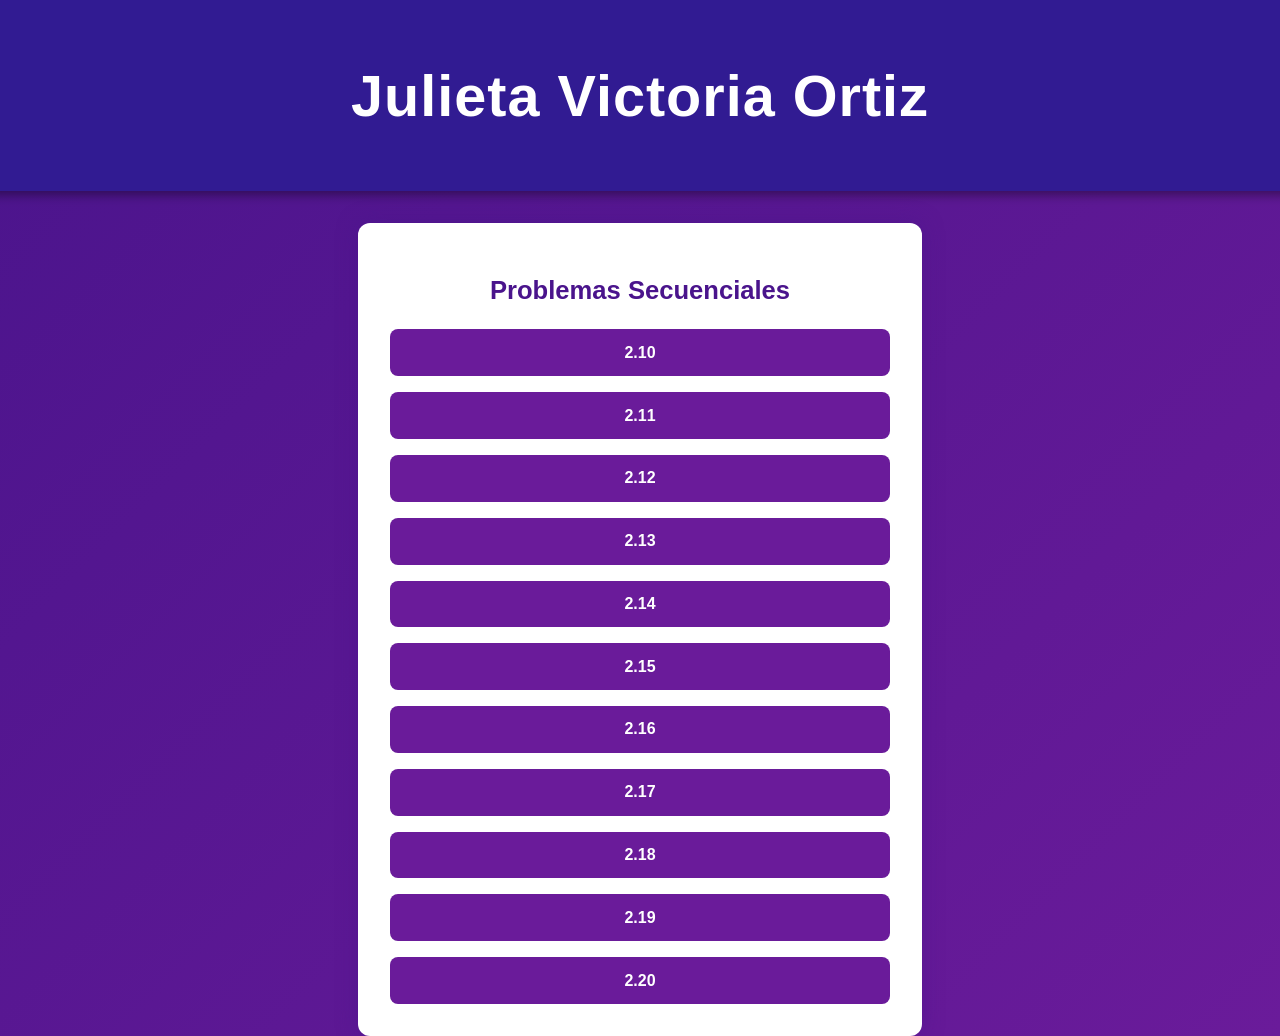
<file: index.html>
<!DOCTYPE html>
<html lang="es">
<head>
    <meta charset="UTF-8">
    <meta name="viewport" content="width=device-width, initial-scale=1.0">
    <title>Problemas Secuenciales</title>
    <link rel="stylesheet" href="styles/index.css">
</head>
<body>
  
    <header class="nombre">
        <h1>Julieta Victoria Ortiz</h1>
    </header>

    <section class="principal">
        <h2>Problemas Secuenciales</h2>
        <div class="botones">
            <a href="scripts/2.10.html" class="btn-index">2.10</a>
            <a href="scripts/2.11.html" class="btn-index">2.11</a>
            <a href="scripts/2.12.html" class="btn-index">2.12</a>
            <a href="scripts/2.13.html" class="btn-index">2.13</a>
            <a href="scripts/2.14.html" class="btn-index">2.14</a>
            <a href="scripts/2.15.html" class="btn-index">2.15</a>
            <a href="scripts/2.16.html" class="btn-index">2.16</a>
            <a href="scripts/2.17.html" class="btn-index">2.17</a>
            <a href="scripts/2.18.html" class="btn-index">2.18</a>
            <a href="scripts/2.19.html" class="btn-index">2.19</a>
            <a href="scripts/2.20.html" class="btn-index">2.20</a>
        </div>
    </section>
</body>
</html>
</file>
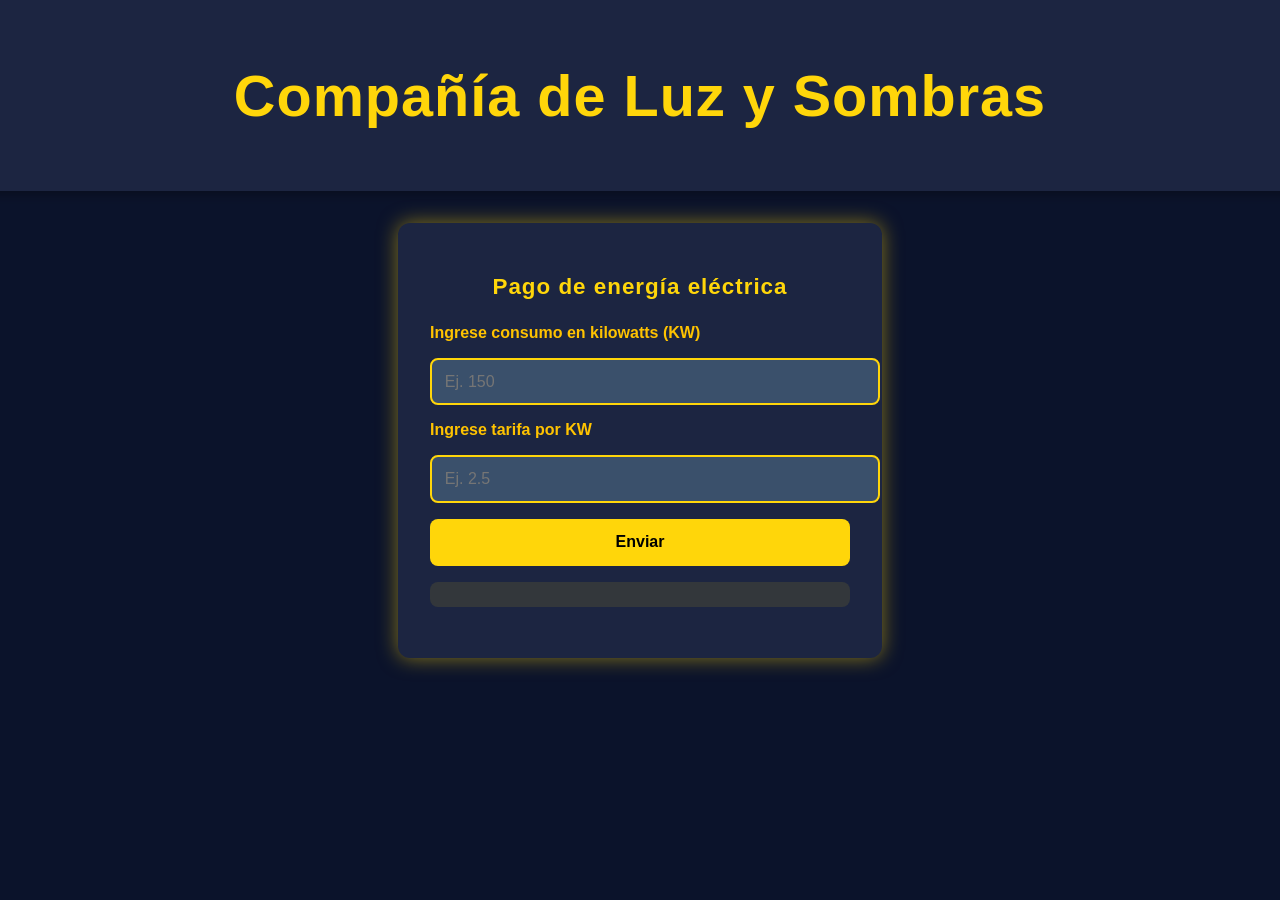
<file: scripts/2.11.html>
<!DOCTYPE html>
<html lang="es">
<head>
    <meta charset="UTF-8">
    <meta name="viewport" content="width=device-width, initial-scale=1.0">
    <title>CLS - Pago de Energía</title>
    <!-- Ruta al CSS -->
    <link rel="stylesheet" href="../styles/2.11.css">
</head>
<body> 
    <header class="CLS">
        <h1>Compañía de Luz y Sombras</h1>
    </header>
    <div class="montos"> 
        <h2>Pago de energía eléctrica</h2>
        <form id="formMontos"> 
            <label for="kw">Ingrese consumo en kilowatts (KW)</label>
            <input type="number" id="kw" name="kw" placeholder="Ej. 150" required>

            <label for="tarifa">Ingrese tarifa por KW</label>
            <input type="number" id="tarifa" name="tarifa" placeholder="Ej. 2.5" required>

            <button type="button" onclick="multiplicacionCLS()">Enviar</button>
        </form>
        <p id="monto"></p>
    </div>

    <!-- Ruta al JS -->
    <script src="../scripts/problemas.js" defer></script>
</body>
</html>
</file>
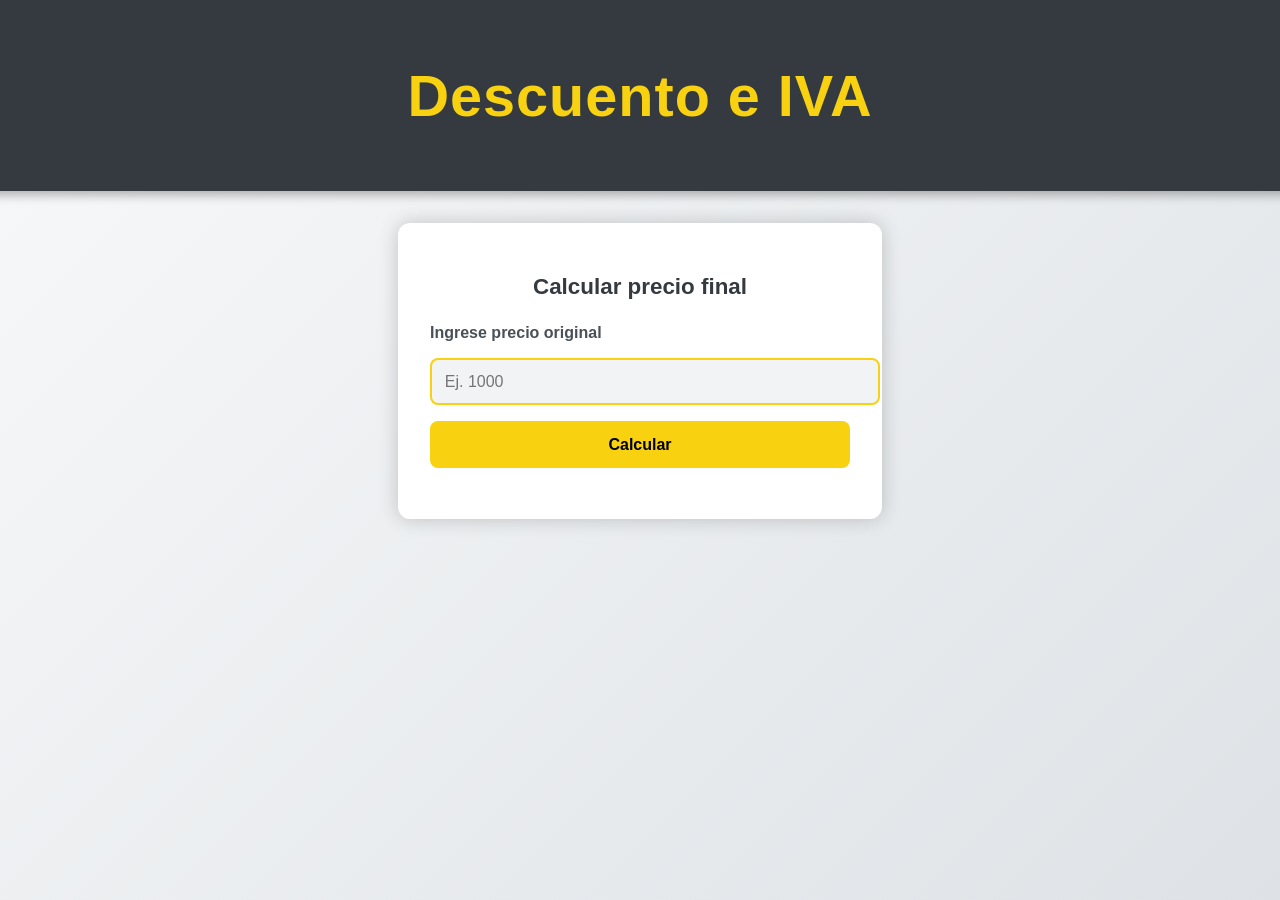
<file: scripts/2.12.html>
<!DOCTYPE html>
<html lang="es">
<head>
    <meta charset="UTF-8">
    <title>Artículo con descuento e IVA</title>
    <link rel="stylesheet" href="../styles/2.12.css">
</head>
<body>
    <header class="articulo">
        <h1>Descuento e IVA</h1>
    </header>
    <div class="calculo">
        <h2>Calcular precio final</h2>
        <form>
            <label for="precio">Ingrese precio original</label>
            <input type="number" id="precio" name="precio" placeholder="Ej. 1000" required>

           
            <button type="button" onclick="Articulo()">Calcular</button>
        </form>
        <p id="descuento"></p>
        <p id="final"></p>
    </div>

    <script src="../scripts/problemas.js" defer></script>
</body>
</html>
</file>
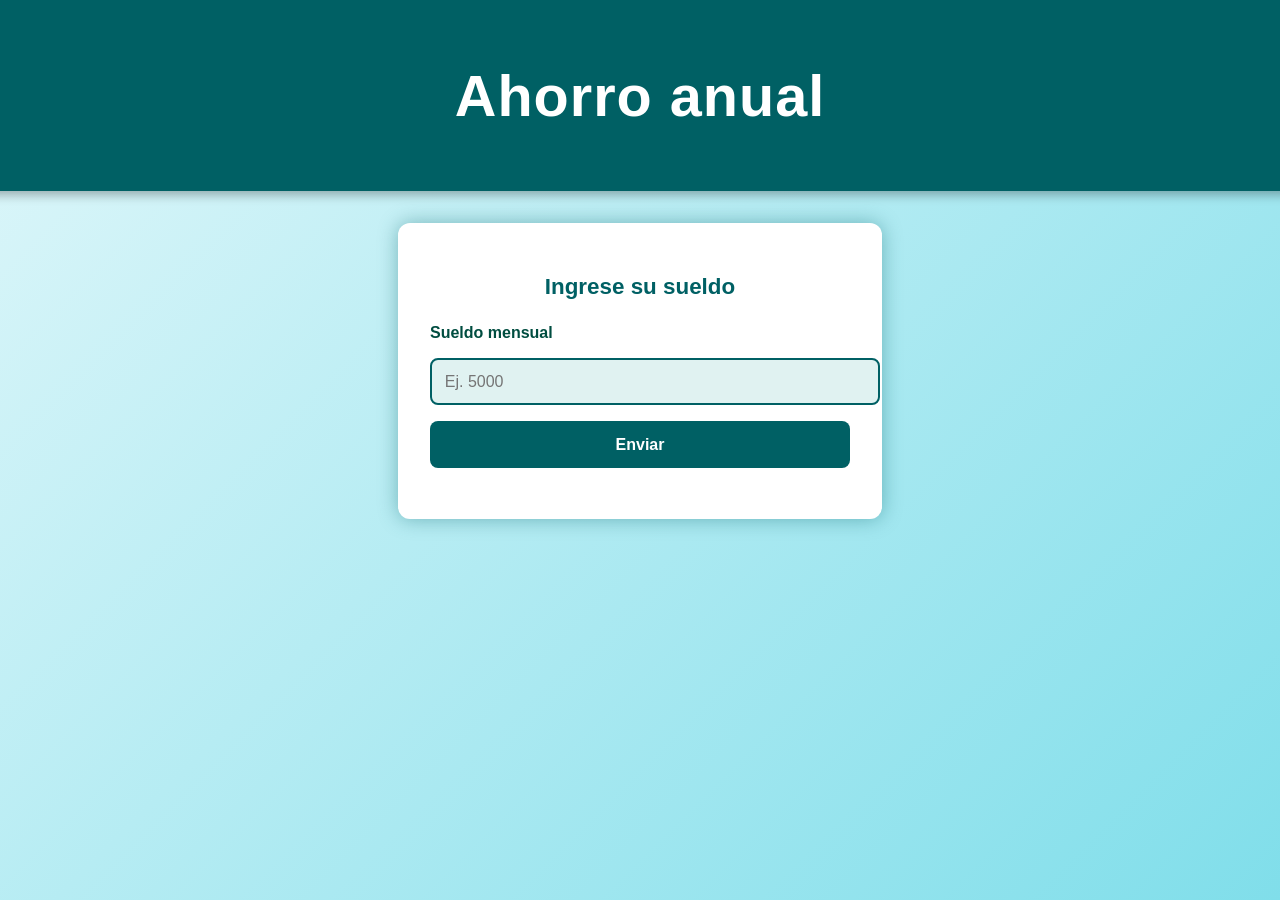
<file: scripts/2.13.html>
<!DOCTYPE html>
<html lang="es">
<head>
    <meta charset="UTF-8">
    <title>Ahorro anual</title>
    <link rel="stylesheet" href="../styles/2.13.css">
</head>
<body>
    <header class="ahorro">
        <h1>Ahorro anual</h1>
    </header>
    <div class="calculo">
        <h2>Ingrese su sueldo</h2>
        <form>
            <label for="sueldo">Sueldo mensual</label>
            <input type="number" id="sueldo" name="sueldo" placeholder="Ej. 5000" required>

            <button type="button" onclick="Ahorro()">Enviar</button>
        </form>
        <p id="ahorroSemanal"></p>
        <p id="ahorroAnual"></p>
    </div>

    <script src="../scripts/problemas.js" defer></script>
</body>
</html>
</file>
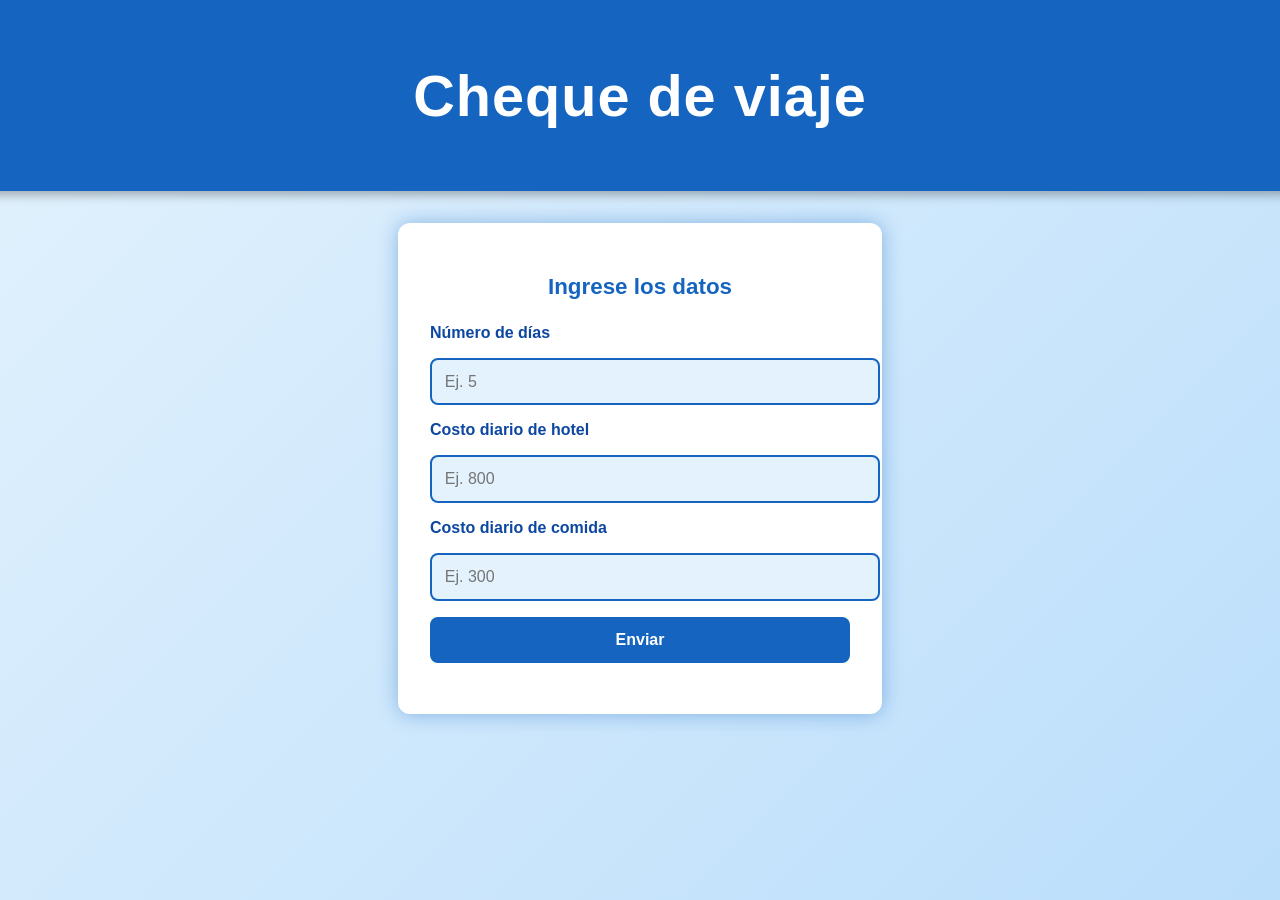
<file: scripts/2.14.html>
<!DOCTYPE html>
<html lang="es">
<head>
    <meta charset="UTF-8">
    <title>Monto del cheque</title>
    <link rel="stylesheet" href="../styles/2.14.css">
</head>
<body>
    <header class="cheque">
        <h1>Cheque de viaje</h1>
    </header>
    <div class="calculo">
        <h2>Ingrese los datos</h2>
        <form>
            <label for="dias">Número de días</label>
            <input type="number" id="dias" placeholder="Ej. 5" required>

            <label for="hotel">Costo diario de hotel</label>
            <input type="number" id="hotel" placeholder="Ej. 800" required>

            <label for="comida">Costo diario de comida</label>
            <input type="number" id="comida" placeholder="Ej. 300" required>

            <button type="button" onclick="Cheque()">Enviar</button>
        </form>
        <p id="hotelTotal"></p>
        <p id="comidaTotal"></p>
        <p id="otrosTotal"></p>
        <p id="montoFinal"></p>
    </div>

    <script src="../scripts/problemas.js" defer></script>
</body>
</html>
</file>
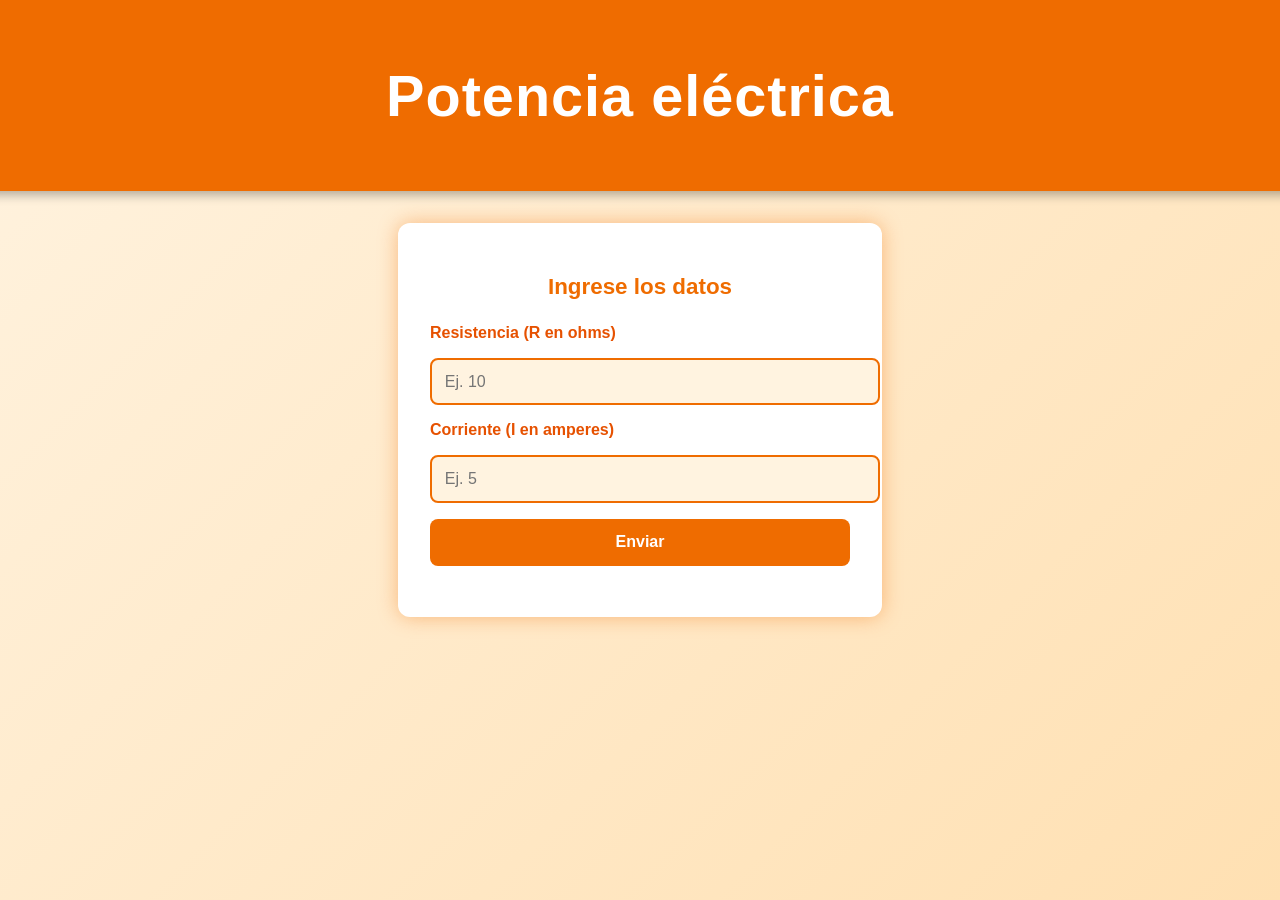
<file: scripts/2.15.html>
<!DOCTYPE html>
<html lang="es">
<head>
    <meta charset="UTF-8">
    <title>Potencia eléctrica</title>
    <link rel="stylesheet" href="../styles/2.15.css">
</head>
<body>
    <header class="potencia">
        <h1>Potencia eléctrica</h1>
    </header>
    <div class="calculo">
        <h2>Ingrese los datos</h2>
        <form>
            <label for="resistencia">Resistencia (R en ohms)</label>
            <input type="number" id="resistencia" placeholder="Ej. 10" required>

            <label for="corriente">Corriente (I en amperes)</label>
            <input type="number" id="corriente" placeholder="Ej. 5" required>

            <button type="button" onclick="Potencia()">Enviar</button>
        </form>
        <p id="voltaje"></p>
        <p id="potencia"></p>
    </div>

    <script src="../scripts/problemas.js" defer></script>
</body>
</html>
</file>
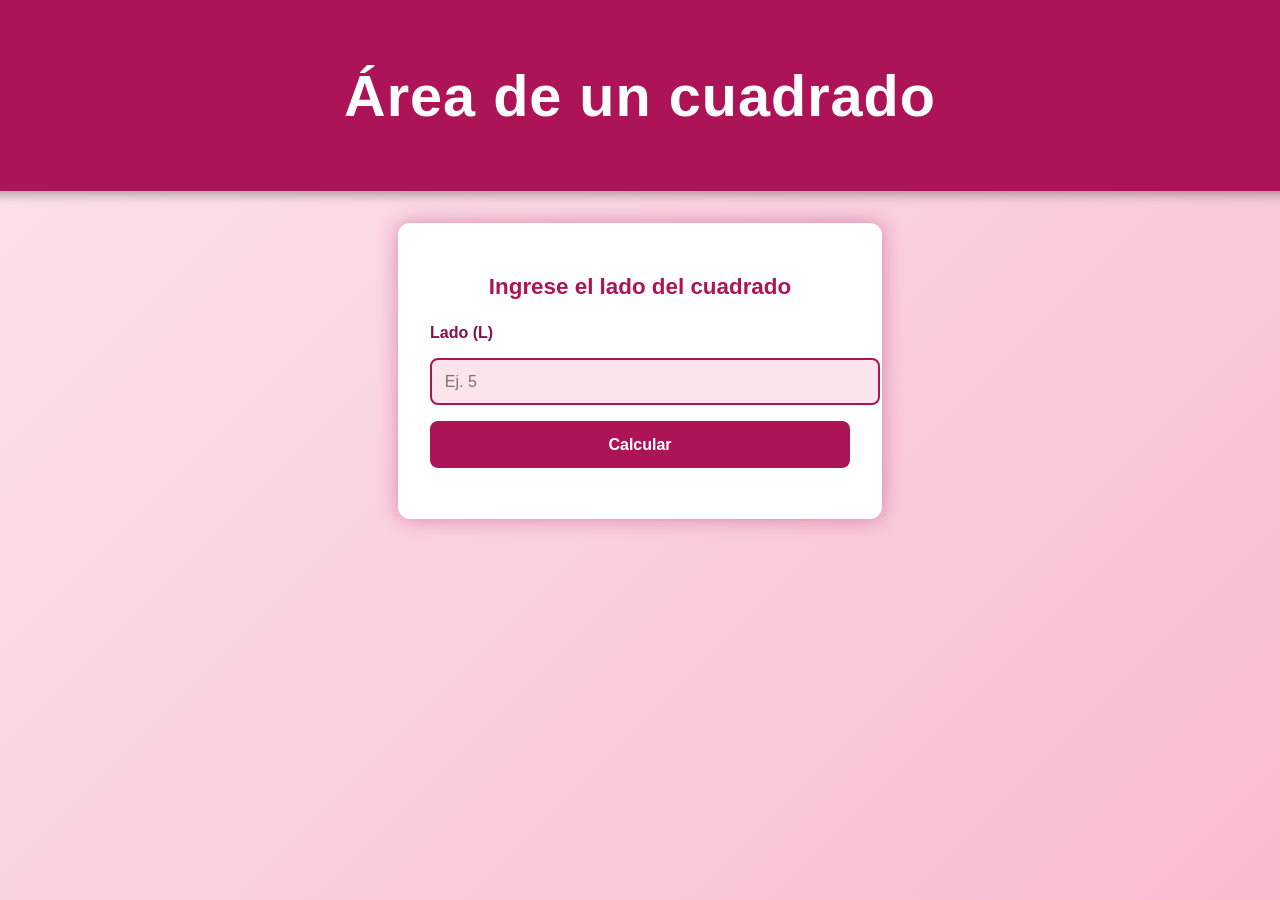
<file: scripts/2.16.html>
<!DOCTYPE html>
<html lang="es">
<head>
    <meta charset="UTF-8">
    <title>Área de un cuadrado</title>
    <link rel="stylesheet" href="../styles/2.16.css">
</head>
<body>
    <header class="cuadrado">
        <h1>Área de un cuadrado</h1>
    </header>
    <div class="calculo">
        <h2>Ingrese el lado del cuadrado</h2>
        <form>
            <label for="lado">Lado (L)</label>
            <input type="number" id="lado" placeholder="Ej. 5" required>

            <button type="button" onclick="Cuadrado()">Calcular</button>
        </form>
        <p id="resultado"></p>
    </div>

    <script src="../scripts/problemas.js" defer></script>
</body>
</html>
</file>
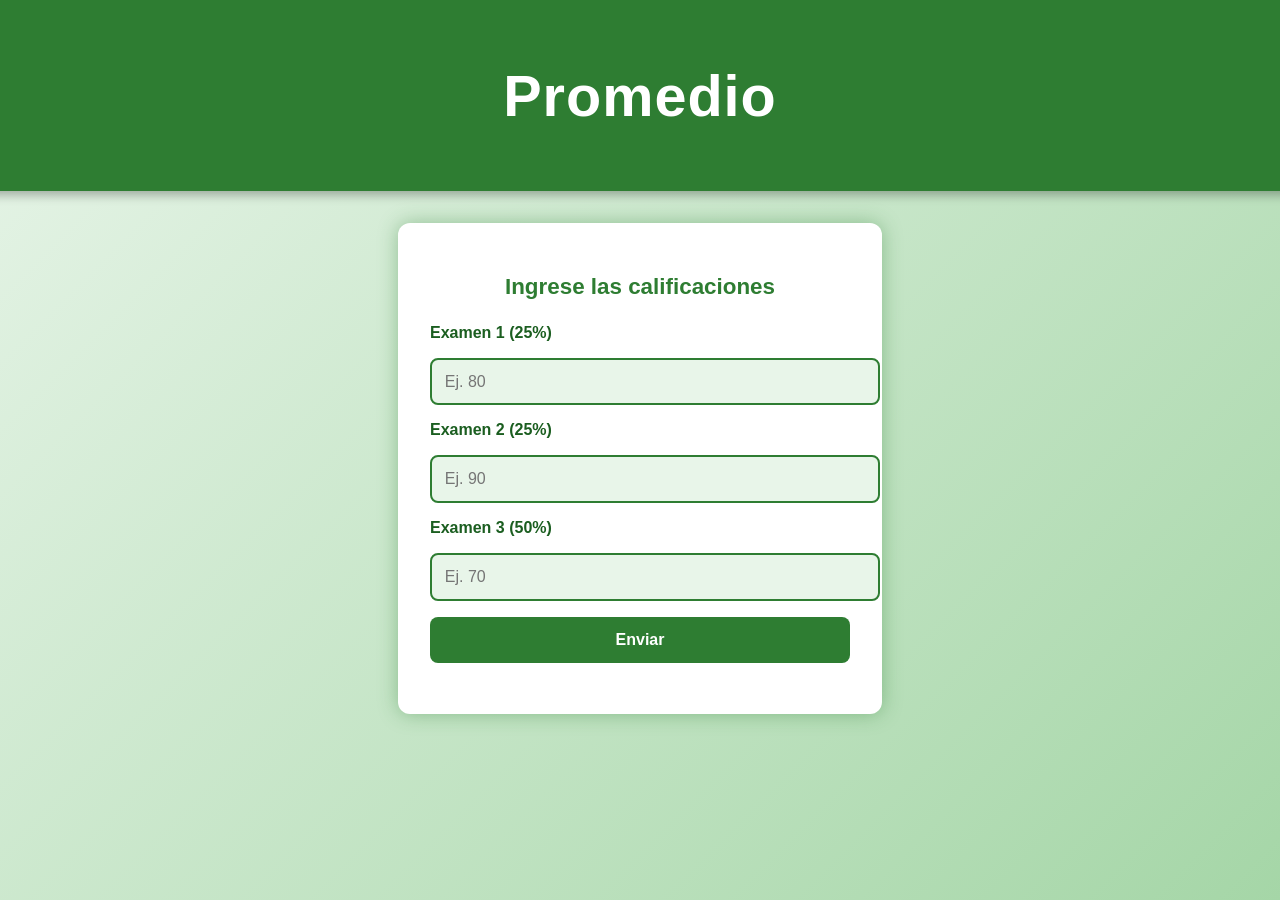
<file: scripts/2.17.html>
<!DOCTYPE html>
<html lang="es">
<head>
    <meta charset="UTF-8">
    <title>Promedio ponderado</title>
    <link rel="stylesheet" href="../styles/2.17.css">
</head>
<body>
    <header class="promedio">
        <h1>Promedio</h1>
    </header>
    <div class="calculo">
        <h2>Ingrese las calificaciones</h2>
        <form>
            <label for="ex1">Examen 1 (25%)</label>
            <input type="number" id="ex1" placeholder="Ej. 80" required>

            <label for="ex2">Examen 2 (25%)</label>
            <input type="number" id="ex2" placeholder="Ej. 90" required>

            <label for="ex3">Examen 3 (50%)</label>
            <input type="number" id="ex3" placeholder="Ej. 70" required>

            <button type="button" onclick="Promedio()">Enviar</button>
        </form>
        <p id="resultado"></p>
    </div>

    <script src="../scripts/problemas.js" defer></script>
</body>
</html>
</file>
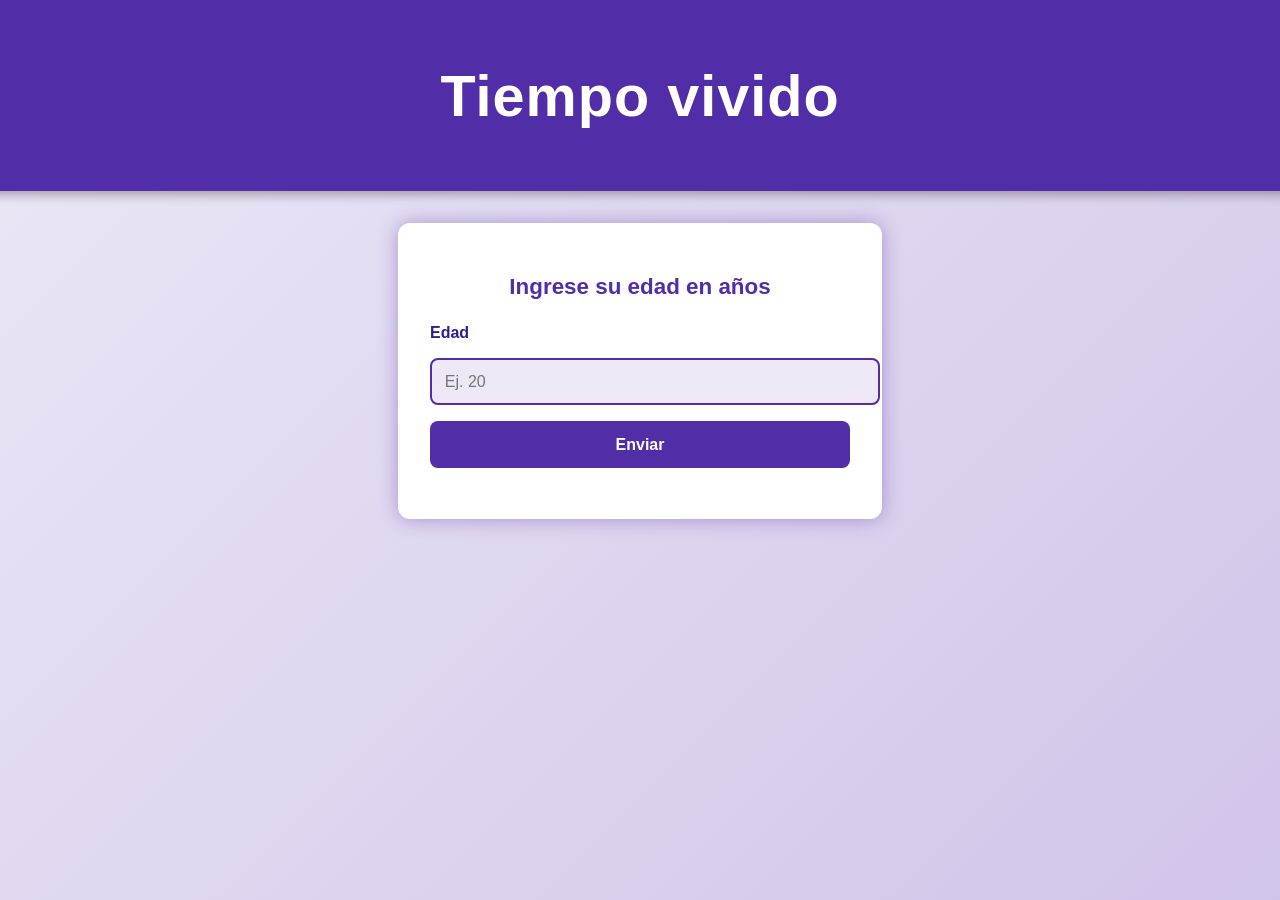
<file: scripts/2.18.html>
<!DOCTYPE html>
<html lang="es">
<head>
    <meta charset="UTF-8">
    <title>Tiempo vivido</title>
    <link rel="stylesheet" href="../styles/2.18.css">
</head>
<body>
    <header class="tiempo">
        <h1>Tiempo vivido</h1>
    </header>
    <div class="calculo">
        <h2>Ingrese su edad en años</h2>
        <form>
            <label for="edad">Edad</label>
            <input type="number" id="edad" placeholder="Ej. 20" required>

            <button type="button" onclick="Tiempo()">Enviar</button>
        </form>
        <p id="meses"></p>
        <p id="semanas"></p>
        <p id="dias"></p>
        <p id="horas"></p>
    </div>

    <script src="../scripts/problemas.js" defer></script>
</body>
</html>
</file>
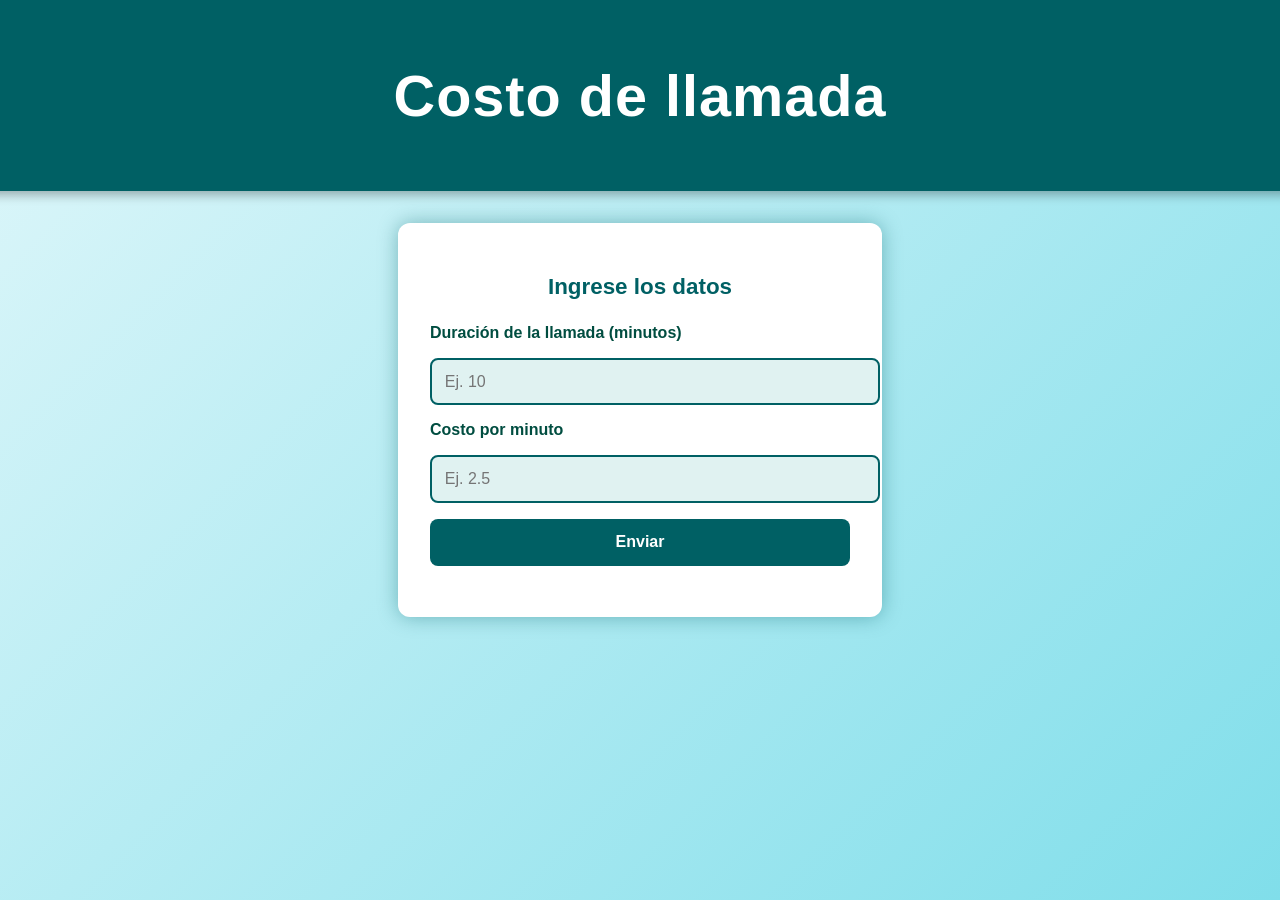
<file: scripts/2.19.html>
<!DOCTYPE html>
<html lang="es">
<head>
    <meta charset="UTF-8">
    <title>Costo de llamada</title>
    <link rel="stylesheet" href="../styles/2.19.css">
</head>
<body>
    <header class="llamada">
        <h1>Costo de llamada</h1>
    </header>
    <div class="calculo">
        <h2>Ingrese los datos</h2>
        <form>
            <label for="minutos">Duración de la llamada (minutos)</label>
            <input type="number" id="minutos" placeholder="Ej. 10" required>

            <label for="costo">Costo por minuto</label>
            <input type="number" id="costo" placeholder="Ej. 2.5" required>

            <button type="button" onclick="Llamada()">Enviar</button>
        </form>
        <p id="resultado"></p>
    </div>

    <script src="../scripts/problemas.js" defer></script>
</body>
</html>
</file>
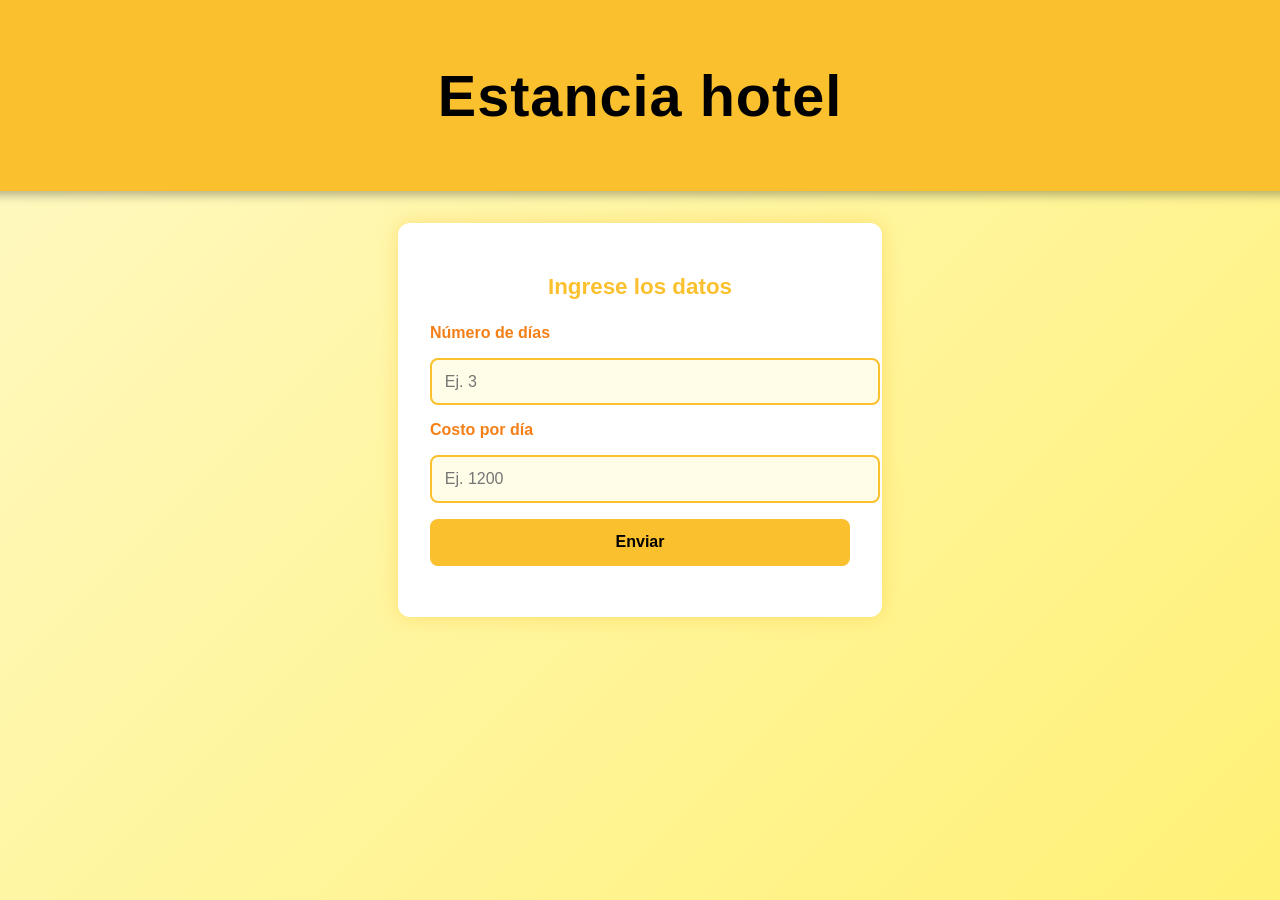
<file: scripts/2.20.html>
<!DOCTYPE html>
<html lang="es">
<head>
    <meta charset="UTF-8">
    <title>Cobro Hotel Cama Arena</title>
    <link rel="stylesheet" href="../styles/2.20.css">
</head>
<body>
    <header class="hotel">
        <h1>Estancia hotel</h1>
    </header>
    <div class="calculo">
        <h2>Ingrese los datos</h2>
        <form>
            <label for="dias">Número de días</label>
            <input type="number" id="dias" placeholder="Ej. 3" required>

            <label for="costo">Costo por día</label>
            <input type="number" id="costo" placeholder="Ej. 1200" required>

            <button type="button" onclick="Hotel()">Enviar</button>
        </form>
        <p id="resultado"></p>
    </div>

    <script src="../scripts/problemas.js" defer></script>
</body>
</html>
</file>
<file: styles/index.css>
body {
    font-family: 'Segoe UI', Arial, sans-serif;
    background: linear-gradient(135deg, #4a148c, #6a1b9a); /* morado oscuro / vino */
    margin: 0;
    padding: 0;
    min-height: 100vh;
    display: flex;
    flex-direction: column;
    align-items: center;
}

/* Cabecera */
header.nombre {
    background-color: #311b92;
    color: #ffffff;
    text-align: center;
    padding: 1.5rem;
    width: 100%;
    font-size: 1.8rem;
    font-weight: bold;
    letter-spacing: 1px;
    box-shadow: 0 4px 10px rgba(0,0,0,0.4);
}

/* Sección principal */
section.principal {
    background-color: #ffffff;
    width: 500px;
    padding: 2rem;
    border-radius: 12px;
    box-shadow: 0 0 20px rgba(74,20,140,0.5);
    margin-top: 2rem;
    text-align: center;
}

section.principal h2 {
    color: #4a148c;
    margin-bottom: 1.5rem;
    font-size: 1.6rem;
}

/* Botones */
.botones {
    display: flex;
    flex-direction: column;
    gap: 1rem;
}

.btn-index {
    display: block;
    background-color: #6a1b9a;
    color: #fff;
    padding: 0.9rem;
    border-radius: 8px;
    font-weight: bold;
    font-size: 1rem;
    text-decoration: none;
    transition: background-color 0.3s ease, transform 0.2s ease;
}

.btn-index:hover {
    background-color: #4a148c;
    transform: scale(1.05);
}
</file>
<file: styles/2.11.css>
/* Fondo general */
body {
    font-family: 'Segoe UI', Arial, sans-serif;
    background-color: #0b132b; /* azul oscuro */
    color: #e0e0e0;
    margin: 0;
    padding: 0;
    min-height: 100vh;
    display: flex;
    flex-direction: column;
    align-items: center;
}

/* Encabezado CLS */
header.CLS {
    background-color: #1c2541;
    color: #ffd60a; /* amarillo eléctrico */
    text-align: center;
    padding: 1.5rem;
    width: 100%;
    font-size: 1.8rem;
    font-weight: bold;
    letter-spacing: 1px;
    box-shadow: 0 4px 10px rgba(0,0,0,0.3);
}

/* Caja de montos */
.montos {
    background-color: #1c2541;
    width: 420px;
    padding: 2rem;
    border-radius: 12px;
    box-shadow: 0 0 20px rgba(255, 214, 10, 0.5);
    margin-top: 2rem;
}

/* Título */
.montos h2 {
    text-align: center;
    color: #ffd60a;
    margin-bottom: 1.5rem;
    font-size: 1.4rem;
    letter-spacing: 1px;
}

/* Formulario */
form {
    display: flex;
    flex-direction: column;
    gap: 1rem;
}

/* Etiquetas */
label {
    font-weight: bold;
    color: #ffc300;
}

/* Inputs */
input {
    width: 100%;
    padding: 0.8rem;
    border: 2px solid #ffd60a;
    border-radius: 8px;
    background-color: #3a506b;
    color: #fff;
    font-size: 1rem;
    transition: all 0.3s ease;
}

input:focus {
    outline: none;
    border-color: #ffc300;
    box-shadow: 0 0 8px rgba(255, 214, 10, 0.6);
}

/* Botón */
button {
    width: 100%;
    background-color: #ffd60a;
    color: #000;
    padding: 0.9rem;
    border: none;
    border-radius: 8px;
    font-weight: bold;
    font-size: 1rem;
    cursor: pointer;
    transition: background-color 0.3s ease, transform 0.2s ease;
}

button:hover {
    background-color: #ffc300;
    transform: scale(1.05);
}

/* Resultado */
#monto {
    margin-top: 1rem;
    text-align: center;
    font-size: 1.2rem;
    font-weight: bold;
    color: #ffd60a;
    background: rgba(255, 214, 10, 0.1);
    padding: 0.8rem;
    border-radius: 8px;
}
</file>
<file: styles/2.12.css>
body {
    font-family: 'Segoe UI', Arial, sans-serif;
    background: linear-gradient(135deg, #f8f9fa, #dee2e6);
    margin: 0;
    padding: 0;
    min-height: 100vh;
    display: flex;
    flex-direction: column;
    align-items: center;
}

/* Encabezado */
header.articulo {
    background-color: #343a40;
    color: #f8d210; /* dorado para destacar */
    text-align: center;
    padding: 1.5rem;
    width: 100%;
    font-size: 1.8rem;
    font-weight: bold;
    letter-spacing: 1px;
    box-shadow: 0 4px 10px rgba(0,0,0,0.3);
}

/* Caja de cálculo */
.calculo {
    background-color: #ffffff;
    width: 420px;
    padding: 2rem;
    border-radius: 12px;
    box-shadow: 0 0 20px rgba(0,0,0,0.2);
    margin-top: 2rem;
}

/* Título */
.calculo h2 {
    text-align: center;
    color: #343a40;
    margin-bottom: 1.5rem;
    font-size: 1.4rem;
}

/* Formulario */
form {
    display: flex;
    flex-direction: column;
    gap: 1rem;
}

label {
    font-weight: bold;
    color: #495057;
}

input {
    width: 100%;
    padding: 0.8rem;
    border: 2px solid #f8d210;
    border-radius: 8px;
    background-color: #f1f3f5;
    color: #212529;
    font-size: 1rem;
    transition: all 0.3s ease;
}

input:focus {
    outline: none;
    border-color: #ffc300;
    box-shadow: 0 0 8px rgba(248, 210, 16, 0.6);
}

/* Botón */
button {
    width: 100%;
    background-color: #f8d210;
    color: #000;
    padding: 0.9rem;
    border: none;
    border-radius: 8px;
    font-weight: bold;
    font-size: 1rem;
    cursor: pointer;
    transition: background-color 0.3s ease, transform 0.2s ease;
}

button:hover {
    background-color: #ffc300;
    transform: scale(1.05);
}

/* Resultados */
#descuento, #final {
    margin-top: 1rem;
    text-align: center;
    font-size: 1.2rem;
    font-weight: bold;
    color: #343a40;
}
</file>
<file: styles/2.13.css>
body {
    font-family: 'Segoe UI', Arial, sans-serif;
    background: linear-gradient(135deg, #e0f7fa, #80deea);
    margin: 0;
    padding: 0;
    min-height: 100vh;
    display: flex;
    flex-direction: column;
    align-items: center;
}

/* Encabezado */
header.ahorro {
    background-color: #006064;
    color: #ffffff;
    text-align: center;
    padding: 1.5rem;
    width: 100%;
    font-size: 1.8rem;
    font-weight: bold;
    letter-spacing: 1px;
    box-shadow: 0 4px 10px rgba(0,0,0,0.3);
}

/* Caja de cálculo */
.calculo {
    background-color: #ffffff;
    width: 420px;
    padding: 2rem;
    border-radius: 12px;
    box-shadow: 0 0 20px rgba(0,96,100,0.4);
    margin-top: 2rem;
}

/* Título */
.calculo h2 {
    text-align: center;
    color: #006064;
    margin-bottom: 1.5rem;
    font-size: 1.4rem;
}

/* Formulario */
form {
    display: flex;
    flex-direction: column;
    gap: 1rem;
}

label {
    font-weight: bold;
    color: #004d40;
}

input {
    width: 100%;
    padding: 0.8rem;
    border: 2px solid #006064;
    border-radius: 8px;
    background-color: #e0f2f1;
    color: #004d40;
    font-size: 1rem;
    transition: all 0.3s ease;
}

input:focus {
    outline: none;
    border-color: #004d40;
    box-shadow: 0 0 8px rgba(0,77,64,0.6);
}

/* Botón */
button {
    width: 100%;
    background-color: #006064;
    color: #fff;
    padding: 0.9rem;
    border: none;
    border-radius: 8px;
    font-weight: bold;
    font-size: 1rem;
    cursor: pointer;
    transition: background-color 0.3s ease, transform 0.2s ease;
}

button:hover {
    background-color: #004d40;
    transform: scale(1.05);
}

/* Resultados */
#ahorroSemanal, #ahorroAnual {
    margin-top: 1rem;
    text-align: center;
    font-size: 1.2rem;
    font-weight: bold;
    color: #006064;
}
</file>
<file: styles/2.14.css>
body {
    font-family: 'Segoe UI', Arial, sans-serif;
    background: linear-gradient(135deg, #e3f2fd, #bbdefb);
    margin: 0;
    padding: 0;
    min-height: 100vh;
    display: flex;
    flex-direction: column;
    align-items: center;
}

/* Encabezado */
header.cheque {
    background-color: #1565c0;
    color: #ffffff;
    text-align: center;
    padding: 1.5rem;
    width: 100%;
    font-size: 1.8rem;
    font-weight: bold;
    letter-spacing: 1px;
    box-shadow: 0 4px 10px rgba(0,0,0,0.3);
}

/* Caja de cálculo */
.calculo {
    background-color: #ffffff;
    width: 420px;
    padding: 2rem;
    border-radius: 12px;
    box-shadow: 0 0 20px rgba(21,101,192,0.4);
    margin-top: 2rem;
}

/* Título */
.calculo h2 {
    text-align: center;
    color: #1565c0;
    margin-bottom: 1.5rem;
    font-size: 1.4rem;
}

/* Formulario */
form {
    display: flex;
    flex-direction: column;
    gap: 1rem;
}

label {
    font-weight: bold;
    color: #0d47a1;
}

input {
    width: 100%;
    padding: 0.8rem;
    border: 2px solid #1565c0;
    border-radius: 8px;
    background-color: #e3f2fd;
    color: #0d47a1;
    font-size: 1rem;
    transition: all 0.3s ease;
}

input:focus {
    outline: none;
    border-color: #0d47a1;
    box-shadow: 0 0 8px rgba(13,71,161,0.6);
}

/* Botón */
button {
    width: 100%;
    background-color: #1565c0;
    color: #fff;
    padding: 0.9rem;
    border: none;
    border-radius: 8px;
    font-weight: bold;
    font-size: 1rem;
    cursor: pointer;
    transition: background-color 0.3s ease, transform 0.2s ease;
}

button:hover {
    background-color: #0d47a1;
    transform: scale(1.05);
}

/* Resultados */
#hotelTotal, #comidaTotal, #otrosTotal, #montoFinal {
    margin-top: 1rem;
    text-align: center;
    font-size: 1.2rem;
    font-weight: bold;
    color: #1565c0;
}
</file>
<file: styles/2.15.css>
body {
    font-family: 'Segoe UI', Arial, sans-serif;
    background: linear-gradient(135deg, #fff3e0, #ffe0b2);
    margin: 0;
    padding: 0;
    min-height: 100vh;
    display: flex;
    flex-direction: column;
    align-items: center;
}

/* Encabezado */
header.potencia {
    background-color: #ef6c00;
    color: #ffffff;
    text-align: center;
    padding: 1.5rem;
    width: 100%;
    font-size: 1.8rem;
    font-weight: bold;
    letter-spacing: 1px;
    box-shadow: 0 4px 10px rgba(0,0,0,0.3);
}

/* Caja de cálculo */
.calculo {
    background-color: #ffffff;
    width: 420px;
    padding: 2rem;
    border-radius: 12px;
    box-shadow: 0 0 20px rgba(239,108,0,0.4);
    margin-top: 2rem;
}

/* Título */
.calculo h2 {
    text-align: center;
    color: #ef6c00;
    margin-bottom: 1.5rem;
    font-size: 1.4rem;
}

/* Formulario */
form {
    display: flex;
    flex-direction: column;
    gap: 1rem;
}

label {
    font-weight: bold;
    color: #e65100;
}

input {
    width: 100%;
    padding: 0.8rem;
    border: 2px solid #ef6c00;
    border-radius: 8px;
    background-color: #fff3e0;
    color: #e65100;
    font-size: 1rem;
    transition: all 0.3s ease;
}

input:focus {
    outline: none;
    border-color: #e65100;
    box-shadow: 0 0 8px rgba(230,81,0,0.6);
}

/* Botón */
button {
    width: 100%;
    background-color: #ef6c00;
    color: #fff;
    padding: 0.9rem;
    border: none;
    border-radius: 8px;
    font-weight: bold;
    font-size: 1rem;
    cursor: pointer;
    transition: background-color 0.3s ease, transform 0.2s ease;
}

button:hover {
    background-color: #e65100;
    transform: scale(1.05);
}

/* Resultados */
#voltaje, #potencia {
    margin-top: 1rem;
    text-align: center;
    font-size: 1.2rem;
    font-weight: bold;
    color: #ef6c00;
}
</file>
<file: styles/2.16.css>
body {
    font-family: 'Segoe UI', Arial, sans-serif;
    background: linear-gradient(135deg, #fce4ec, #f8bbd0);
    margin: 0;
    padding: 0;
    min-height: 100vh;
    display: flex;
    flex-direction: column;
    align-items: center;
}

/* Encabezado */
header.cuadrado {
    background-color: #ad1457;
    color: #ffffff;
    text-align: center;
    padding: 1.5rem;
    width: 100%;
    font-size: 1.8rem;
    font-weight: bold;
    letter-spacing: 1px;
    box-shadow: 0 4px 10px rgba(0,0,0,0.3);
}

/* Caja de cálculo */
.calculo {
    background-color: #ffffff;
    width: 420px;
    padding: 2rem;
    border-radius: 12px;
    box-shadow: 0 0 20px rgba(173,20,87,0.4);
    margin-top: 2rem;
}

/* Título */
.calculo h2 {
    text-align: center;
    color: #ad1457;
    margin-bottom: 1.5rem;
    font-size: 1.4rem;
}

/* Formulario */
form {
    display: flex;
    flex-direction: column;
    gap: 1rem;
}

label {
    font-weight: bold;
    color: #880e4f;
}

input {
    width: 100%;
    padding: 0.8rem;
    border: 2px solid #ad1457;
    border-radius: 8px;
    background-color: #fce4ec;
    color: #880e4f;
    font-size: 1rem;
    transition: all 0.3s ease;
}

input:focus {
    outline: none;
    border-color: #880e4f;
    box-shadow: 0 0 8px rgba(136,14,79,0.6);
}

/* Botón */
button {
    width: 100%;
    background-color: #ad1457;
    color: #fff;
    padding: 0.9rem;
    border: none;
    border-radius: 8px;
    font-weight: bold;
    font-size: 1rem;
    cursor: pointer;
    transition: background-color 0.3s ease, transform 0.2s ease;
}

button:hover {
    background-color: #880e4f;
    transform: scale(1.05);
}

/* Resultado */
#resultado {
    margin-top: 1rem;
    text-align: center;
    font-size: 1.2rem;
    font-weight: bold;
    color: #ad1457;
}
</file>
<file: styles/2.17.css>
body {
    font-family: 'Segoe UI', Arial, sans-serif;
    background: linear-gradient(135deg, #e8f5e9, #a5d6a7);
    margin: 0;
    padding: 0;
    min-height: 100vh;
    display: flex;
    flex-direction: column;
    align-items: center;
}

/* Encabezado */
header.promedio {
    background-color: #2e7d32;
    color: #ffffff;
    text-align: center;
    padding: 1.5rem;
    width: 100%;
    font-size: 1.8rem;
    font-weight: bold;
    letter-spacing: 1px;
    box-shadow: 0 4px 10px rgba(0,0,0,0.3);
}

/* Caja de cálculo */
.calculo {
    background-color: #ffffff;
    width: 420px;
    padding: 2rem;
    border-radius: 12px;
    box-shadow: 0 0 20px rgba(46,125,50,0.4);
    margin-top: 2rem;
}

/* Título */
.calculo h2 {
    text-align: center;
    color: #2e7d32;
    margin-bottom: 1.5rem;
    font-size: 1.4rem;
}

/* Formulario */
form {
    display: flex;
    flex-direction: column;
    gap: 1rem;
}

label {
    font-weight: bold;
    color: #1b5e20;
}

input {
    width: 100%;
    padding: 0.8rem;
    border: 2px solid #2e7d32;
    border-radius: 8px;
    background-color: #e8f5e9;
    color: #1b5e20;
    font-size: 1rem;
    transition: all 0.3s ease;
}

input:focus {
    outline: none;
    border-color: #1b5e20;
    box-shadow: 0 0 8px rgba(27,94,32,0.6);
}

/* Botón */
button {
    width: 100%;
    background-color: #2e7d32;
    color: #fff;
    padding: 0.9rem;
    border: none;
    border-radius: 8px;
    font-weight: bold;
    font-size: 1rem;
    cursor: pointer;
    transition: background-color 0.3s ease, transform 0.2s ease;
}

button:hover {
    background-color: #1b5e20;
    transform: scale(1.05);
}

/* Resultado */
#resultado {
    margin-top: 1rem;
    text-align: center;
    font-size: 1.2rem;
    font-weight: bold;
    color: #2e7d32;
}
</file>
<file: styles/2.18.css>
body {
    font-family: 'Segoe UI', Arial, sans-serif;
    background: linear-gradient(135deg, #ede7f6, #d1c4e9);
    margin: 0;
    padding: 0;
    min-height: 100vh;
    display: flex;
    flex-direction: column;
    align-items: center;
}

/* Encabezado */
header.tiempo {
    background-color: #512da8;
    color: #ffffff;
    text-align: center;
    padding: 1.5rem;
    width: 100%;
    font-size: 1.8rem;
    font-weight: bold;
    letter-spacing: 1px;
    box-shadow: 0 4px 10px rgba(0,0,0,0.3);
}

/* Caja de cálculo */
.calculo {
    background-color: #ffffff;
    width: 420px;
    padding: 2rem;
    border-radius: 12px;
    box-shadow: 0 0 20px rgba(81,45,168,0.4);
    margin-top: 2rem;
}

/* Título */
.calculo h2 {
    text-align: center;
    color: #512da8;
    margin-bottom: 1.5rem;
    font-size: 1.4rem;
}

/* Formulario */
form {
    display: flex;
    flex-direction: column;
    gap: 1rem;
}

label {
    font-weight: bold;
    color: #311b92;
}

input {
    width: 100%;
    padding: 0.8rem;
    border: 2px solid #512da8;
    border-radius: 8px;
    background-color: #ede7f6;
    color: #311b92;
    font-size: 1rem;
    transition: all 0.3s ease;
}

input:focus {
    outline: none;
    border-color: #311b92;
    box-shadow: 0 0 8px rgba(49,27,146,0.6);
}

/* Botón */
button {
    width: 100%;
    background-color: #512da8;
    color: #fff;
    padding: 0.9rem;
    border: none;
    border-radius: 8px;
    font-weight: bold;
    font-size: 1rem;
    cursor: pointer;
    transition: background-color 0.3s ease, transform 0.2s ease;
}

button:hover {
    background-color: #311b92;
    transform: scale(1.05);
}

/* Resultados */
#meses, #semanas, #dias, #horas {
    margin-top: 1rem;
    text-align: center;
    font-size: 1.2rem;
    font-weight: bold;
    color: #512da8;
}
</file>
<file: styles/2.19.css>
body {
    font-family: 'Segoe UI', Arial, sans-serif;
    background: linear-gradient(135deg, #e0f7fa, #80deea);
    margin: 0;
    padding: 0;
    min-height: 100vh;
    display: flex;
    flex-direction: column;
    align-items: center;
}

/* Encabezado */
header.llamada {
    background-color: #006064;
    color: #ffffff;
    text-align: center;
    padding: 1.5rem;
    width: 100%;
    font-size: 1.8rem;
    font-weight: bold;
    letter-spacing: 1px;
    box-shadow: 0 4px 10px rgba(0,0,0,0.3);
}

/* Caja de cálculo */
.calculo {
    background-color: #ffffff;
    width: 420px;
    padding: 2rem;
    border-radius: 12px;
    box-shadow: 0 0 20px rgba(0,96,100,0.4);
    margin-top: 2rem;
}

/* Título */
.calculo h2 {
    text-align: center;
    color: #006064;
    margin-bottom: 1.5rem;
    font-size: 1.4rem;
}

/* Formulario */
form {
    display: flex;
    flex-direction: column;
    gap: 1rem;
}

label {
    font-weight: bold;
    color: #004d40;
}

input {
    width: 100%;
    padding: 0.8rem;
    border: 2px solid #006064;
    border-radius: 8px;
    background-color: #e0f2f1;
    color: #004d40;
    font-size: 1rem;
    transition: all 0.3s ease;
}

input:focus {
    outline: none;
    border-color: #004d40;
    box-shadow: 0 0 8px rgba(0,77,64,0.6);
}

/* Botón */
button {
    width: 100%;
    background-color: #006064;
    color: #fff;
    padding: 0.9rem;
    border: none;
    border-radius: 8px;
    font-weight: bold;
    font-size: 1rem;
    cursor: pointer;
    transition: background-color 0.3s ease, transform 0.2s ease;
}

button:hover {
    background-color: #004d40;
    transform: scale(1.05);
}

/* Resultado */
#resultado {
    margin-top: 1rem;
    text-align: center;
    font-size: 1.2rem;
    font-weight: bold;
    color: #006064;
}
</file>
<file: styles/2.20.css>
body {
    font-family: 'Segoe UI', Arial, sans-serif;
    background: linear-gradient(135deg, #fff9c4, #fff176);
    margin: 0;
    padding: 0;
    min-height: 100vh;
    display: flex;
    flex-direction: column;
    align-items: center;
}

/* Encabezado */
header.hotel {
    background-color: #fbc02d;
    color: #000;
    text-align: center;
    padding: 1.5rem;
    width: 100%;
    font-size: 1.8rem;
    font-weight: bold;
    letter-spacing: 1px;
    box-shadow: 0 4px 10px rgba(0,0,0,0.3);
}

/* Caja de cálculo */
.calculo {
    background-color: #ffffff;
    width: 420px;
    padding: 2rem;
    border-radius: 12px;
    box-shadow: 0 0 20px rgba(251,192,45,0.4);
    margin-top: 2rem;
}

/* Título */
.calculo h2 {
    text-align: center;
    color: #fbc02d;
    margin-bottom: 1.5rem;
    font-size: 1.4rem;
}

/* Formulario */
form {
    display: flex;
    flex-direction: column;
    gap: 1rem;
}

label {
    font-weight: bold;
    color: #f57f17;
}

input {
    width: 100%;
    padding: 0.8rem;
    border: 2px solid #fbc02d;
    border-radius: 8px;
    background-color: #fffde7;
    color: #f57f17;
    font-size: 1rem;
    transition: all 0.3s ease;
}

input:focus {
    outline: none;
    border-color: #f57f17;
    box-shadow: 0 0 8px rgba(245,127,23,0.6);
}

/* Botón */
button {
    width: 100%;
    background-color: #fbc02d;
    color: #000;
    padding: 0.9rem;
    border: none;
    border-radius: 8px;
    font-weight: bold;
    font-size: 1rem;
    cursor: pointer;
    transition: background-color 0.3s ease, transform 0.2s ease;
}

button:hover {
    background-color: #f57f17;
    transform: scale(1.05);
}

/* Resultado */
#resultado {
    margin-top: 1rem;
    text-align: center;
    font-size: 1.2rem;
    font-weight: bold;
    color: #fbc02d;
}
</file>
